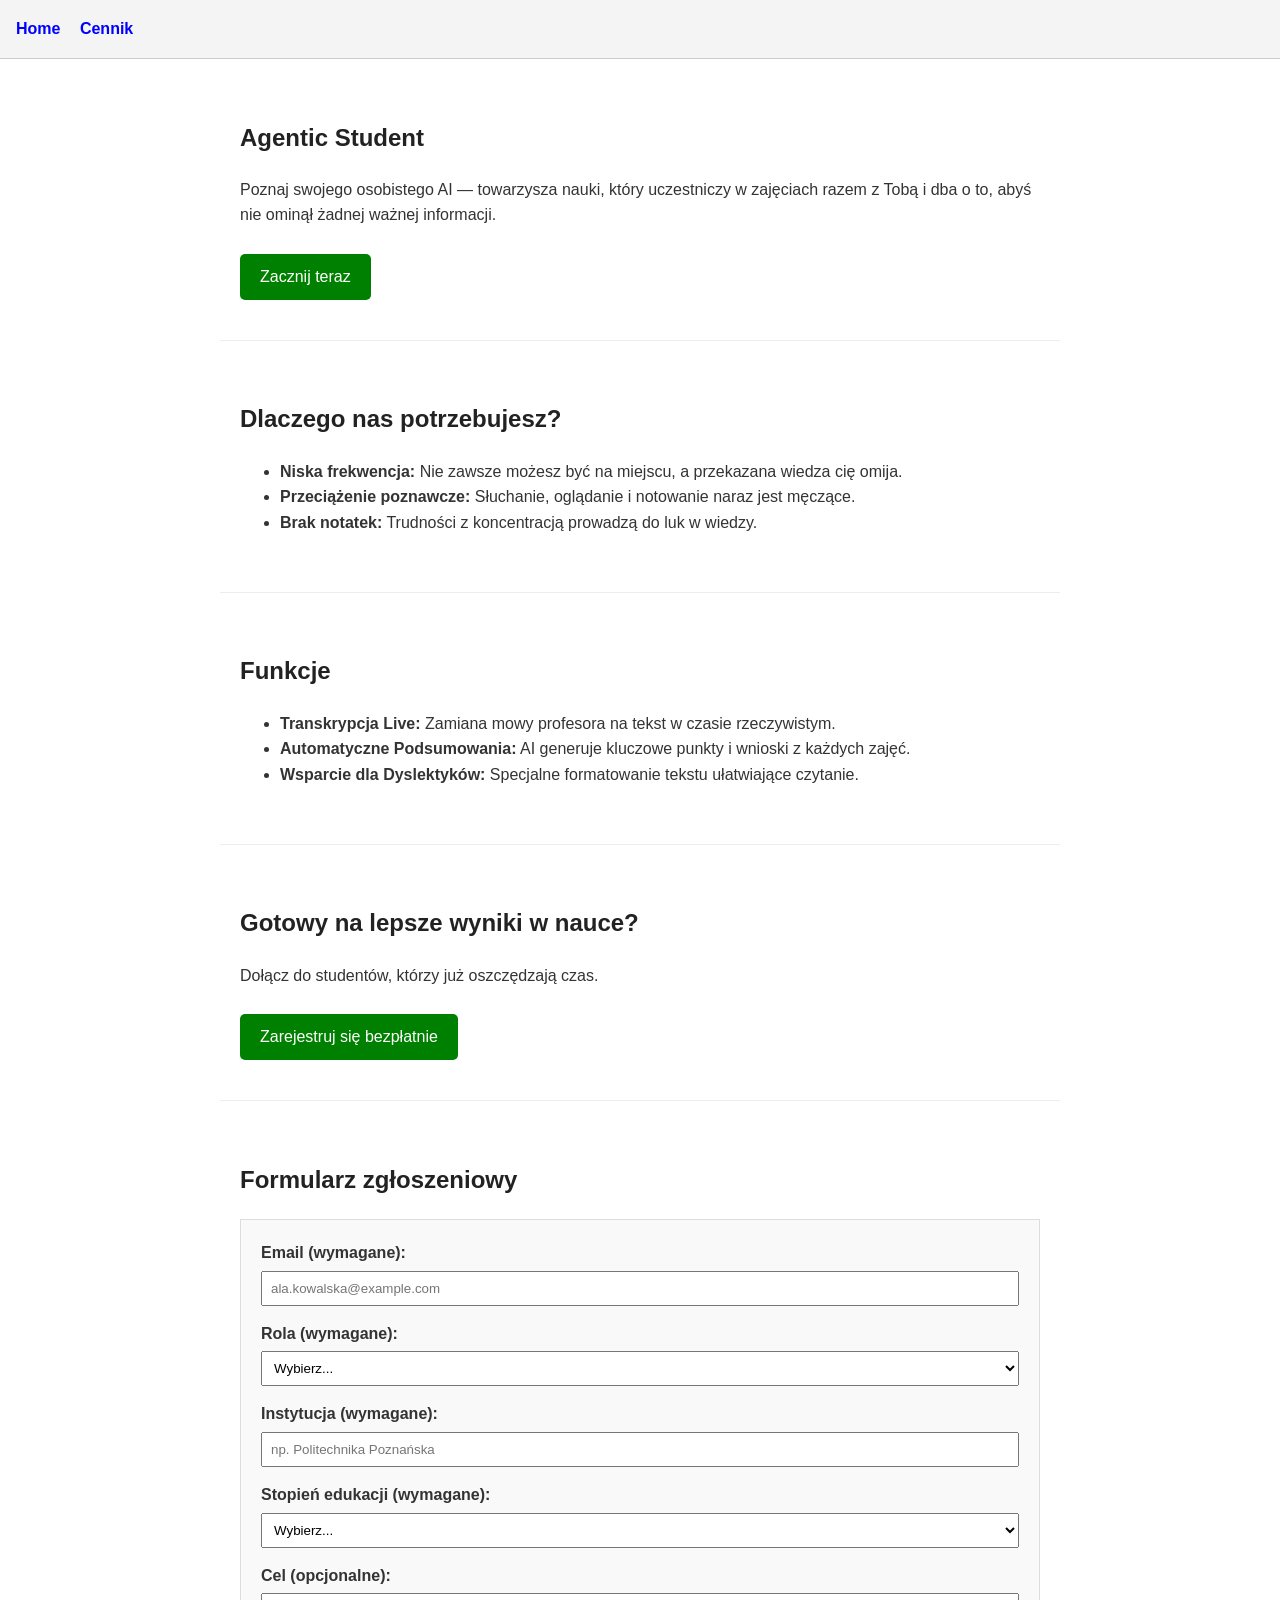
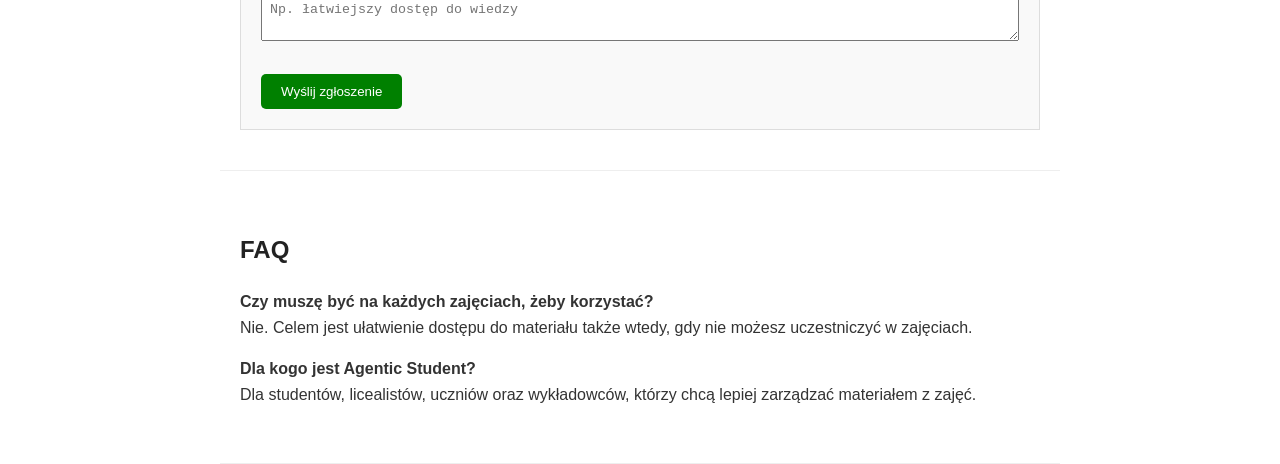
<file: index.html>
<!DOCTYPE html>
<html lang="pl">
<head>
    <meta charset="UTF-8">
    <title>Agentic Student - Twój asystent w nauce</title>
    <link rel="stylesheet" href="style.css">
    <!-- Google Tag Manager -->
    <script>(function(w,d,s,l,i){w[l]=w[l]||[];w[l].push({'gtm.start':
    new Date().getTime(),event:'gtm.js'});var f=d.getElementsByTagName(s)[0],
    j=d.createElement(s),dl=l!='dataLayer'?'&l='+l:'';j.async=true;j.src=
    'https://www.googletagmanager.com/gtm.js?id='+i+dl;f.parentNode.insertBefore(j,f);
    })(window,document,'script','dataLayer','GTM-MZDSDRJK');</script>
    <!-- End Google Tag Manager -->
     <!-- Google tag (gtag.js) -->
    <script async src="https://www.googletagmanager.com/gtag/js?id=G-CEKTT7ZZ8R"></script>
    <script>
    window.dataLayer = window.dataLayer || [];
    function gtag(){dataLayer.push(arguments);}
    gtag('js', new Date());

    gtag('config', 'G-CEKTT7ZZ8R');
    </script>
</head>
<body>
<!-- Google Tag Manager (noscript) -->
<noscript><iframe src="https://www.googletagmanager.com/ns.html?id=GTM-MZDSDRJK"
height="0" width="0" style="display:none;visibility:hidden"></iframe></noscript>
<!-- End Google Tag Manager (noscript) -->

<header>
    <nav>
        <a href="index.html" id="nav-home">Home</a>
        <a href="pricing.html" id="nav-pricing">Cennik</a>
    </nav>
</header>

<section id="hero">
    <h1>Agentic Student</h1>
    <p id="ab-testing"></p>
    <a href="#signup" id="cta-main" class="cta-button" data-cta-id="cta-main" data-cta-location="hero_primary">Zacznij teraz</a>
</section>

<section id="problem">
    <h2>Dlaczego nas potrzebujesz?</h2>
    <ul>
        <li><strong>Niska frekwencja:</strong> Nie zawsze możesz być na miejscu, a przekazana wiedza cię omija.</li>
        <li><strong>Przeciążenie poznawcze:</strong> Słuchanie, oglądanie i notowanie naraz jest męczące.</li>
        <li><strong>Brak notatek:</strong> Trudności z koncentracją prowadzą do luk w wiedzy.</li>
    </ul>
</section>

<section id="features">
    <h2>Funkcje</h2>
    <ul>
        <li><strong>Transkrypcja Live:</strong> Zamiana mowy profesora na tekst w czasie rzeczywistym.</li>
        <li><strong>Automatyczne Podsumowania:</strong> AI generuje kluczowe punkty i wnioski z każdych zajęć.</li>
        <li><strong>Wsparcie dla Dyslektyków:</strong> Specjalne formatowanie tekstu ułatwiające czytanie.</li>
    </ul>
</section>

<section id="cta-secondary">
    <h2>Gotowy na lepsze wyniki w nauce?</h2>
    <p>Dołącz do studentów, którzy już oszczędzają czas.</p>
    <a href="#signup" id="cta-secondary" class="cta-button" data-cta-id="cta-secondary" data-cta-location="cta_secondary">Zarejestruj się bezpłatnie</a>
</section>

<section id="signup">
    <h2>Formularz zgłoszeniowy</h2>
    <form id="signup-form">
        <div>
            <label for="email">Email (wymagane):</label>
            <input type="email" id="email" name="email" required placeholder="ala.kowalska@example.com">
        </div>
        <div>
            <label for="role">Rola (wymagane):</label>
            <select id="role" name="role" required>
                <option value="">Wybierz...</option>
                <option value="student">Student</option>
                <option value="licealista">Licealista</option>
                <option value="uczeń">Uczeń</option>
                <option value="wykładowca">Wykładowca</option>
            </select>
        </div>
        <div>
            <label for="institution">Instytucja (wymagane):</label>
            <input type="text" id="institution" name="institution" required placeholder="np. Politechnika Poznańska">
        </div>
        <div>
            <label for="education-level">Stopień edukacji (wymagane):</label>
            <select id="education-level" name="education-level" required>
                <option value="">Wybierz...</option>
                <option value="podstawowa">Szkoła podstawowa</option>
                <option value="srednia">Szkoła średnia</option>
                <option value="inzynierskie">Studia inżynierskie/licencjackie</option>
                <option value="magisterskie">Studia magisterskie</option>
            </select>
        </div>
        <div>
            <label for="goal">Cel (opcjonalne):</label>
            <textarea id="goal" name="goal" rows="2" placeholder="Np. łatwiejszy dostęp do wiedzy"></textarea>
        </div>
        <button type="submit" class="cta-button" style="border:none; cursor:pointer;">Wyślij zgłoszenie</button>
    </form>
</section>

<section id="faq">
    <h2>FAQ</h2>
    <p><strong>Czy muszę być na każdych zajęciach, żeby korzystać?</strong><br>Nie. Celem jest ułatwienie dostępu do materiału także wtedy, gdy nie możesz uczestniczyć w zajęciach.</p>
    <p><strong>Dla kogo jest Agentic Student?</strong><br>Dla studentów, licealistów, uczniów oraz wykładowców, którzy chcą lepiej zarządzać materiałem z zajęć.</p>
</section>

<script src="script.js"></script>
</body>
</html>
</file>
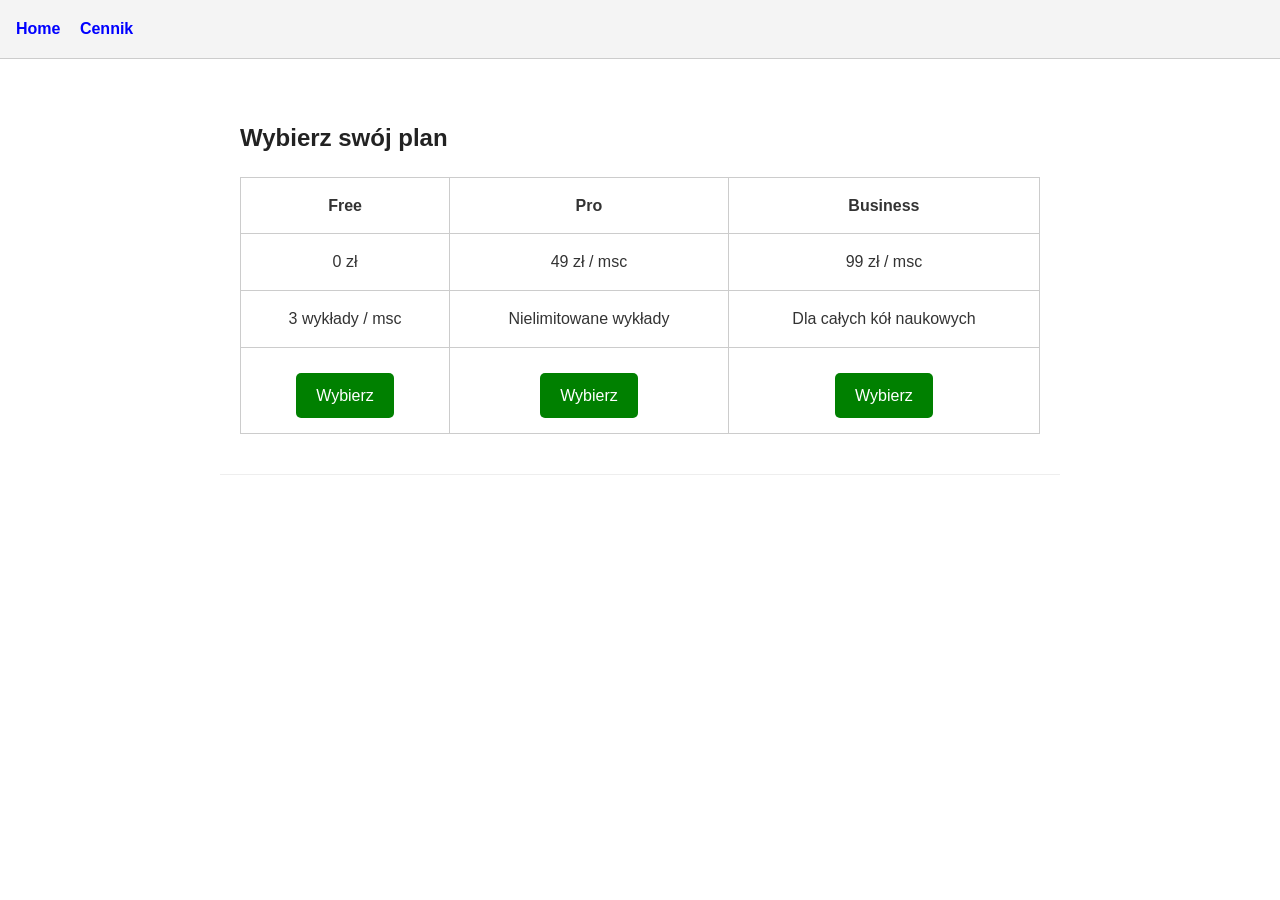
<file: pricing.html>
<!DOCTYPE html>
<html lang="pl">
<head>
    <meta charset="UTF-8">
    <title>Cennik - Agentic Student</title>
    <link rel="stylesheet" href="style.css">
    <!-- Google Tag Manager -->
    <script>(function(w,d,s,l,i){w[l]=w[l]||[];w[l].push({'gtm.start':
    new Date().getTime(),event:'gtm.js'});var f=d.getElementsByTagName(s)[0],
    j=d.createElement(s),dl=l!='dataLayer'?'&l='+l:'';j.async=true;j.src=
    'https://www.googletagmanager.com/gtm.js?id='+i+dl;f.parentNode.insertBefore(j,f);
    })(window,document,'script','dataLayer','GTM-MZDSDRJK');</script>
    <!-- End Google Tag Manager -->
     <!-- Google tag (gtag.js) -->
    <script async src="https://www.googletagmanager.com/gtag/js?id=G-CEKTT7ZZ8R"></script>
    <script>
    window.dataLayer = window.dataLayer || [];
    function gtag(){dataLayer.push(arguments);}
    gtag('js', new Date());

    gtag('config', 'G-CEKTT7ZZ8R');
    </script>
</head>
<body>
<!-- Google Tag Manager (noscript) -->
<noscript><iframe src="https://www.googletagmanager.com/ns.html?id=GTM-MZDSDRJK"
height="0" width="0" style="display:none;visibility:hidden"></iframe></noscript>
<!-- End Google Tag Manager (noscript) -->

<header>
    <nav>
        <a href="index.html">Home</a>
        <a href="pricing.html">Cennik</a>
    </nav>
</header>

<section>
    <h2>Wybierz swój plan</h2>
    <table>
        <thead>
            <tr>
                <th>Free</th>
                <th>Pro</th>
                <th>Business</th>
            </tr>
        </thead>
        <tbody>
            <tr>
                <td>0 zł</td>
                <td>49 zł / msc</td>
                <td>99 zł / msc</td>
            </tr>
            <tr>
                <td>3 wykłady / msc</td>
                <td>Nielimitowane wykłady</td>
                <td>Dla całych kół naukowych</td>
            </tr>
            <tr>
                <td><a href="index.html#signup" id="cta-pricing-free" class="cta-button" data-cta-id="cta-pricing-free" data-cta-location="pricing_table">Wybierz</a></td>
                <td><a href="index.html#signup" id="cta-pricing-pro" class="cta-button" data-cta-id="cta-pricing-pro" data-cta-location="pricing_table">Wybierz</a></td>
                <td><a href="index.html#signup" id="cta-pricing-business" class="cta-button" data-cta-id="cta-pricing-business" data-cta-location="pricing_table">Wybierz</a></td>
            </tr>
        </tbody>
    </table>
</section>

<script src="script.js"></script>
</body>
</html>
</file>
<file: style.css>
body {
    font-family: sans-serif;
    line-height: 1.6;
    margin: 0;
    padding: 0;
    color: #333;
}

header {
    background: #f4f4f4;
    padding: 1rem;
    border-bottom: 1px solid #ccc;
}

nav a {
    margin-right: 15px;
    text-decoration: none;
    color: blue;
    font-weight: bold;
}

section {
    padding: 40px 20px;
    border-bottom: 1px solid #eee;
    max-width: 800px;
    margin: auto;
}

h1, h2 {
    color: #222;
}

.cta-button {
    background: green;
    color: white;
    padding: 10px 20px;
    text-decoration: none;
    display: inline-block;
    border-radius: 5px;
    margin-top: 10px;
    border: none;
}

form {
    background: #f9f9f9;
    padding: 20px;
    border: 1px solid #ddd;
}

form div {
    margin-bottom: 15px;
}

label {
    display: block;
    font-weight: bold;
    margin-bottom: 5px;
}

input, 
select, 
textarea {
    width: 100%;
    padding: 8px;
    box-sizing: border-box;
}

table {
    width: 100%;
    border-collapse: collapse;
    margin-top: 20px;
}

th, td {
    border: 1px solid #ccc;
    padding: 15px;
    text-align: center;
}

footer {
    text-align: center;
    padding: 20px;
    font-size: 0.8rem;
    color: #777;
}
</file>
